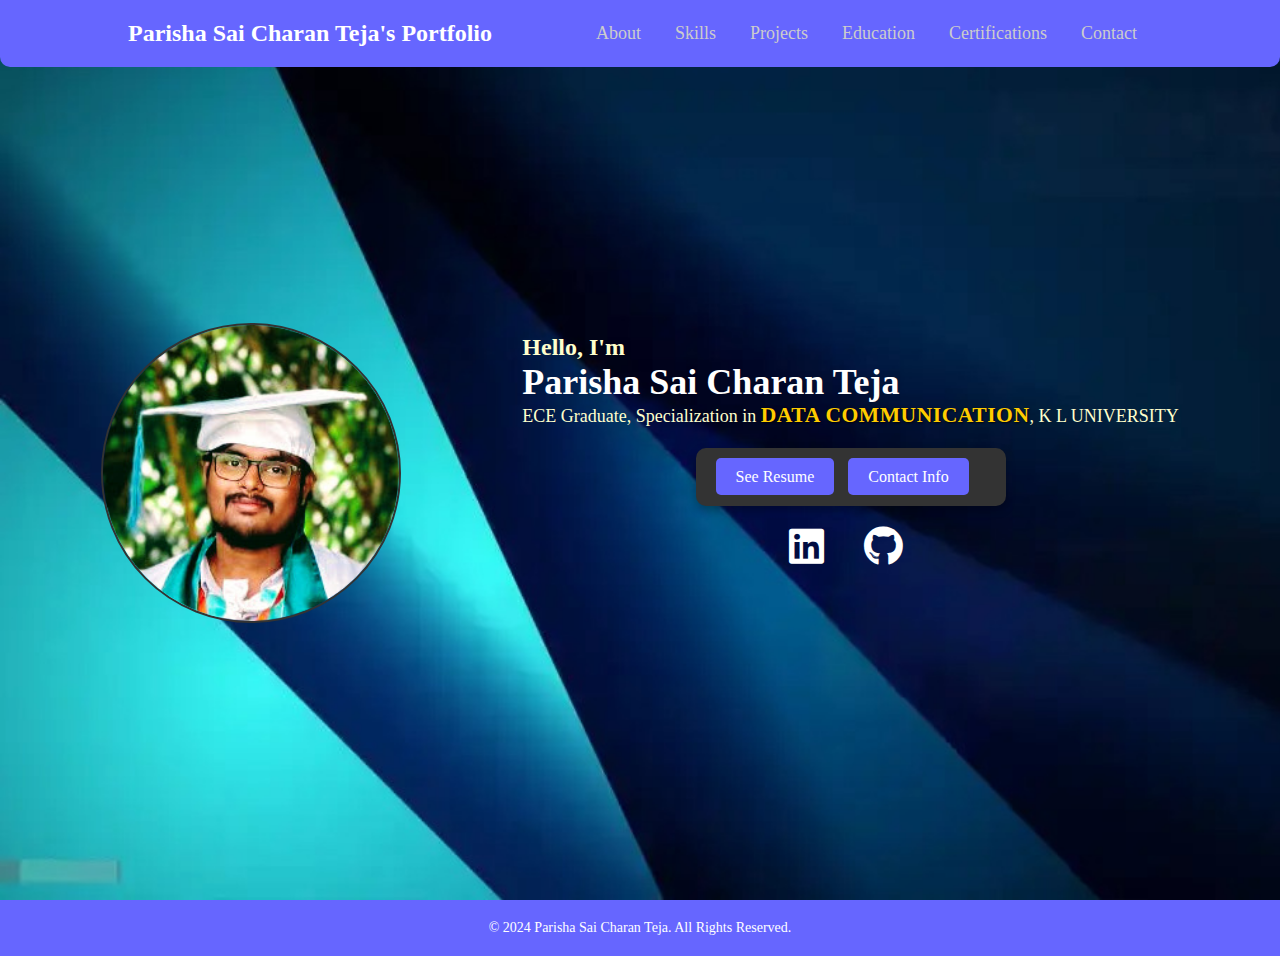
<file: index.html>
<!DOCTYPE html>
<html lang="eng">
<head>
    <title> Welcome to Sai charan teja portfolio</title>
    <meta charset="utf-8"/> 
    <meta name="viewport" content="width=device-width, initial-scale=1, user-scalable=no" />
    <link rel="stylesheet" href="portfolio.css">
    <link href="https://cdnjs.cloudflare.com/ajax/libs/font-awesome/5.15.4/css/all.min.css" rel="stylesheet">
   
</head>
<body>
    <header >
        <div id="dh1">
        <h1><a href="index.html"> Parisha Sai Charan Teja's Portfolio </a></h1>
        </div>
        <div id="dh2">
            <nav>
                <a href="about.html">About</a>
                <a href="skills.html">Skills</a>
                <a href="projects.html">Projects</a>
                <a href="education.html">Education</a>
                <a href="certifications.html">Certifications</a>
                <a href="contact.html">Contact</a>
            </nav>
        </div>
        </header>
        


<section class="me">
    <div class="content">
<div class="ppic">
<img src="saicharanteja-modified.png">
</div>

<div id="h2">
    <h3>Hello, I'm</h3>
    <h1>Parisha Sai Charan Teja</h1>
    <p>ECE Graduate, Specialization in <b class="highlight">DATA COMMUNICATION</b>, K L UNIVERSITY</p>
    <div class="button-box">
        <div class="button">
            <a href="https://drive.google.com/file/d/1B1bgot6JF1Ksb4PaSYXG0qU5LP_HbG7V/view?usp=drive_link" target="_blank" rel="noopener noreferrer">See Resume</a>
            <a href="contact.html">Contact Info</a>
        </div>
    </div>

    <div class="social-links">
        <a href="https://www.linkedin.com/in/sai-charan-teja-6045a1218/" target="_blank" rel="noopener noreferrer">
            <i class="fab fa-linkedin"></i> 
        </a>
        <a href="https://github.com/saicharanteja24" target="_blank" rel="noopener noreferrer">
            <i class="fab fa-github"></i> 
        </a>
    </div>
</div>
</div>
</section>
<footer>
    <div class="footer-content">
        <p>&copy; 2024 Parisha Sai Charan Teja. All Rights Reserved.</p>
    </div>
</footer>


</body>
</file>
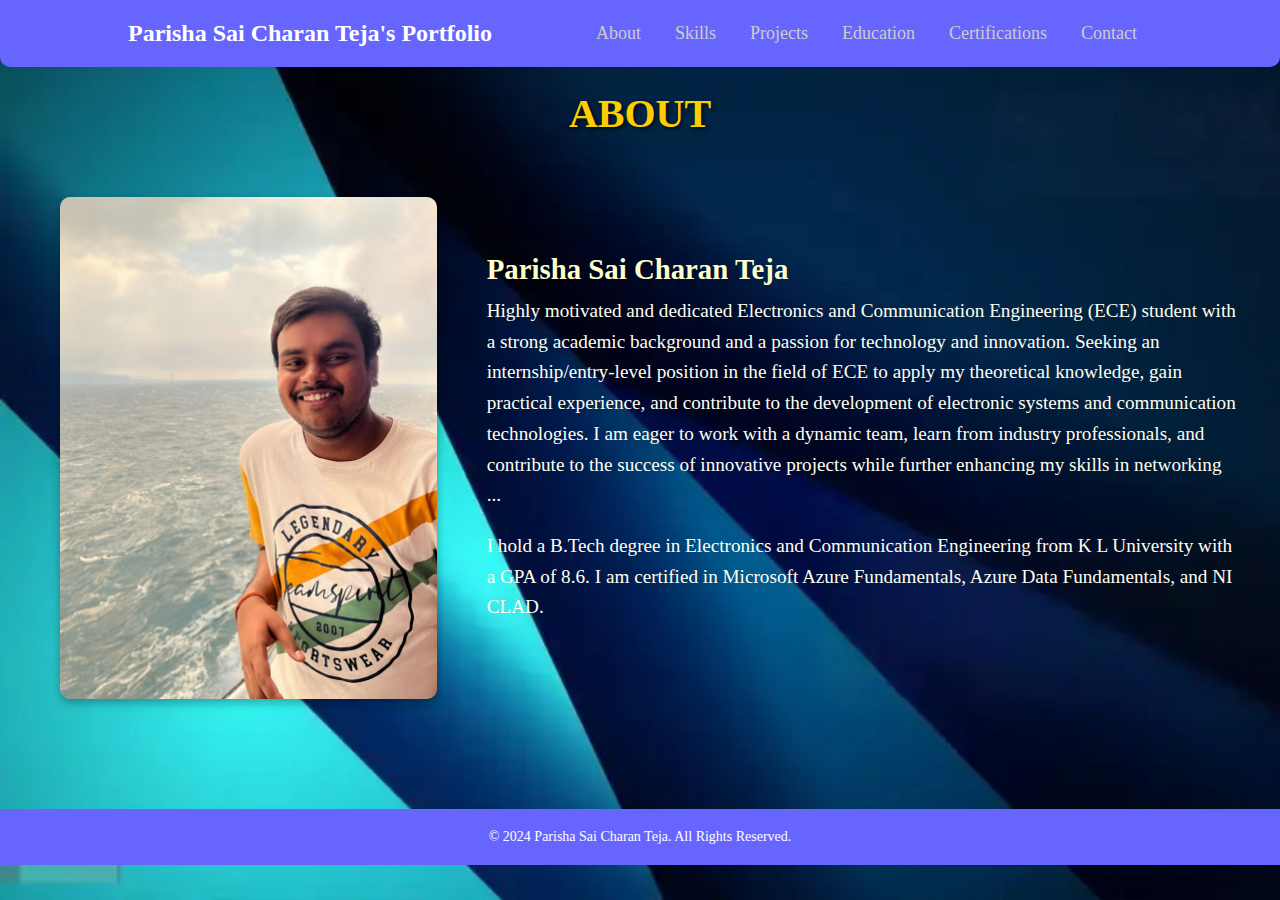
<file: about.html>
<!DOCTYPE html>
<html lang="en">
<head>
    <title>About - Parisha Sai Charan Teja</title>
    <meta charset="utf-8"/> 
    <meta name="viewport" content="width=device-width, initial-scale=1, user-scalable=no" />
    <link rel="stylesheet" href="portfolio.css">
    <link href="https://cdnjs.cloudflare.com/ajax/libs/font-awesome/5.15.4/css/all.min.css" rel="stylesheet">

</head>
<body>
    <header>
        <div id="dh1">
            <h1><a href="index.html">Parisha Sai Charan Teja's Portfolio</a></h1>
        </div>
        <div id="dh2">
            <nav>
                <a href="about.html">About</a>
                <a href="skills.html">Skills</a>
                <a href="projects.html">Projects</a>
                <a href="education.html">Education</a>
                <a href="certifications.html">Certifications</a>
                <a href="contact.html">Contact</a>
            </nav>
        </div>
    </header>

    <section class="about-section">
        <h2 class="about-heading">ABOUT</h2>
        <div class="about-content-container">
            <div class="image-container">
                <img src="CHARAN_.jpg" alt="Profile Image" class="about-image">
            </div>
            <div class="about-details">
                <h3 class="subheading">Parisha Sai Charan Teja</h3>
                <p class="about-description">
                    Highly motivated and dedicated Electronics and Communication Engineering (ECE) 
                student with a strong academic background and a passion for technology and innovation. 
                Seeking an internship/entry-level position in the field of ECE to apply my theoretical knowledge, 
                gain practical experience, and contribute to the development of electronic systems and 
                communication technologies. I am eager to work with a dynamic team, learn from industry professionals,
                and contribute to the success of innovative projects while further
                enhancing my skills in networking ...
                </p>
                <p class="about-description">
                    I hold a B.Tech degree in Electronics and Communication Engineering from K L University with a GPA of 8.6. 
                    I am certified in Microsoft Azure Fundamentals, Azure Data Fundamentals, and NI CLAD.
                </p>
            </div>
        </div>
    </section>
<footer>
    <div class="footer-content">
        <p>&copy; 2024 Parisha Sai Charan Teja. All Rights Reserved.</p>
    </div>
</footer>

</body>
</html>
</file>
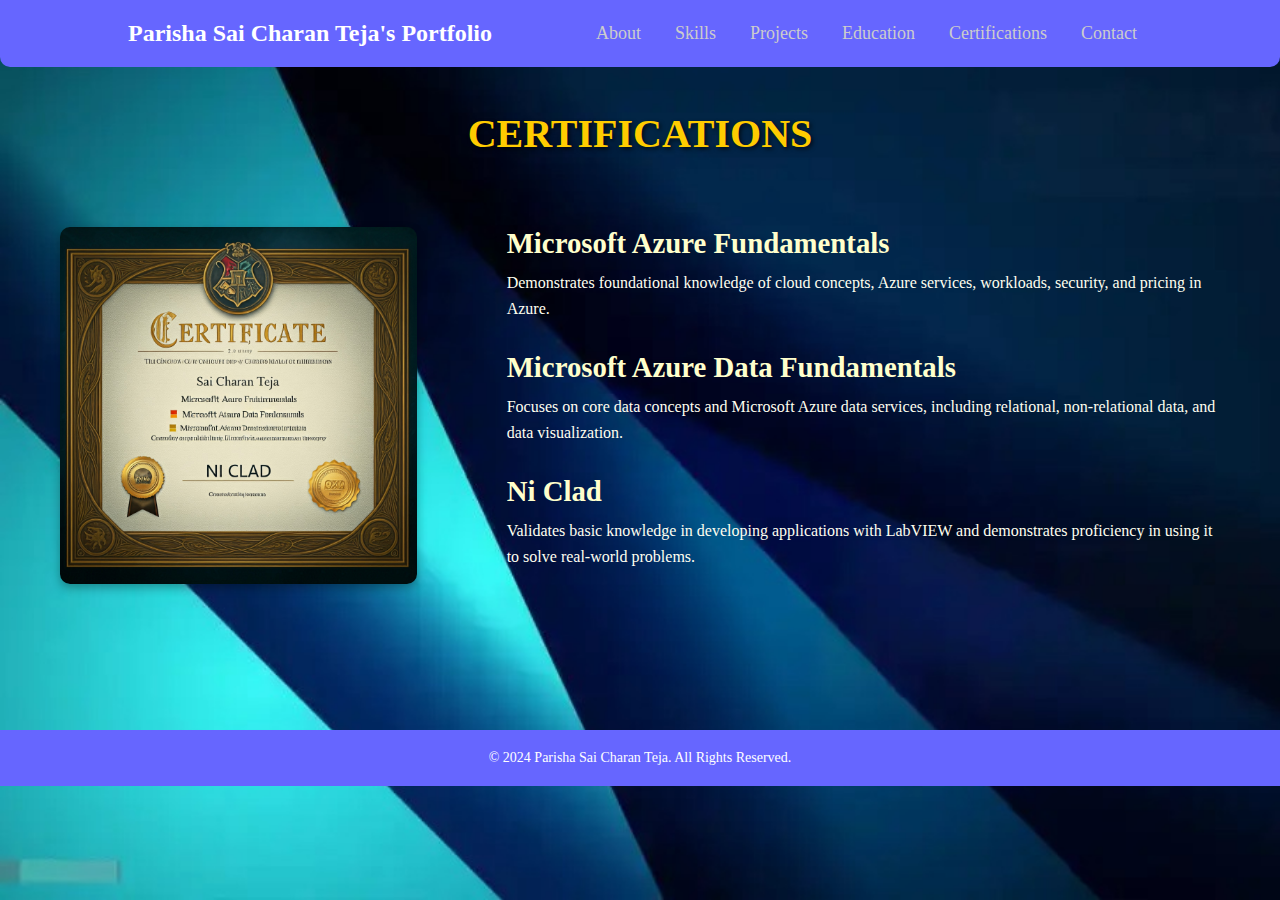
<file: certifications.html>
<!DOCTYPE html>
<html lang="en">
<head>
    <title>Certifications - Parisha Sai Charan Teja</title>
    <meta charset="utf-8"/> 
    <meta name="viewport" content="width=device-width, initial-scale=1, user-scalable=no" />
    <link rel="stylesheet" href="portfolio.css">
    <link href="https://cdnjs.cloudflare.com/ajax/libs/font-awesome/5.15.4/css/all.min.css" rel="stylesheet">
 
</head>
<body>
    <header>
        <div id="dh1">
            <h1><a href="index.html">Parisha Sai Charan Teja's Portfolio</a></h1>
        </div>
        <div id="dh2">
            <nav>
                <a href="about.html">About</a>
                <a href="skills.html">Skills</a>
                <a href="projects.html">Projects</a>
                <a href="education.html">Education</a>
                <a href="certifications.html">Certifications</a>
                <a href="contact.html">Contact</a>
            </nav>
        </div>
    </header>

    <section class="certifications-section">
        <h2 class="certifications-heading">CERTIFICATIONS</h2>
        <div class="certifications-content-container">
            <div class="image-container">
                <img src="certification.jfif" alt="Certifications Image" class="certification-image">
            </div>
            <div class="certifications-details">
                <div class="certification">
                    <h3 class="subheading">Microsoft Azure Fundamentals</h3>
                    <p class="certification-description">
                        Demonstrates foundational knowledge of cloud concepts, Azure services, workloads, security, and pricing in Azure.
                    </p>
                </div>
                <div class="certification">
                    <h3 class="subheading">Microsoft Azure Data Fundamentals</h3>
                    <p class="certification-description">
                        Focuses on core data concepts and Microsoft Azure data services, including relational, non-relational data, and data visualization.
                    </p>
                </div>
                <div class="certification">
                    <h3 class="subheading">Ni Clad </h3>
                    <p class="certification-description">
                        Validates basic knowledge in developing applications with LabVIEW and demonstrates proficiency in using it to solve real-world problems.
                    </p>
                </div>
            </div>
        </div>
    </section>
<footer>
    <div class="footer-content">
        <p>&copy; 2024 Parisha Sai Charan Teja. All Rights Reserved.</p>
    </div>
</footer>

</body>
</html>
</file>
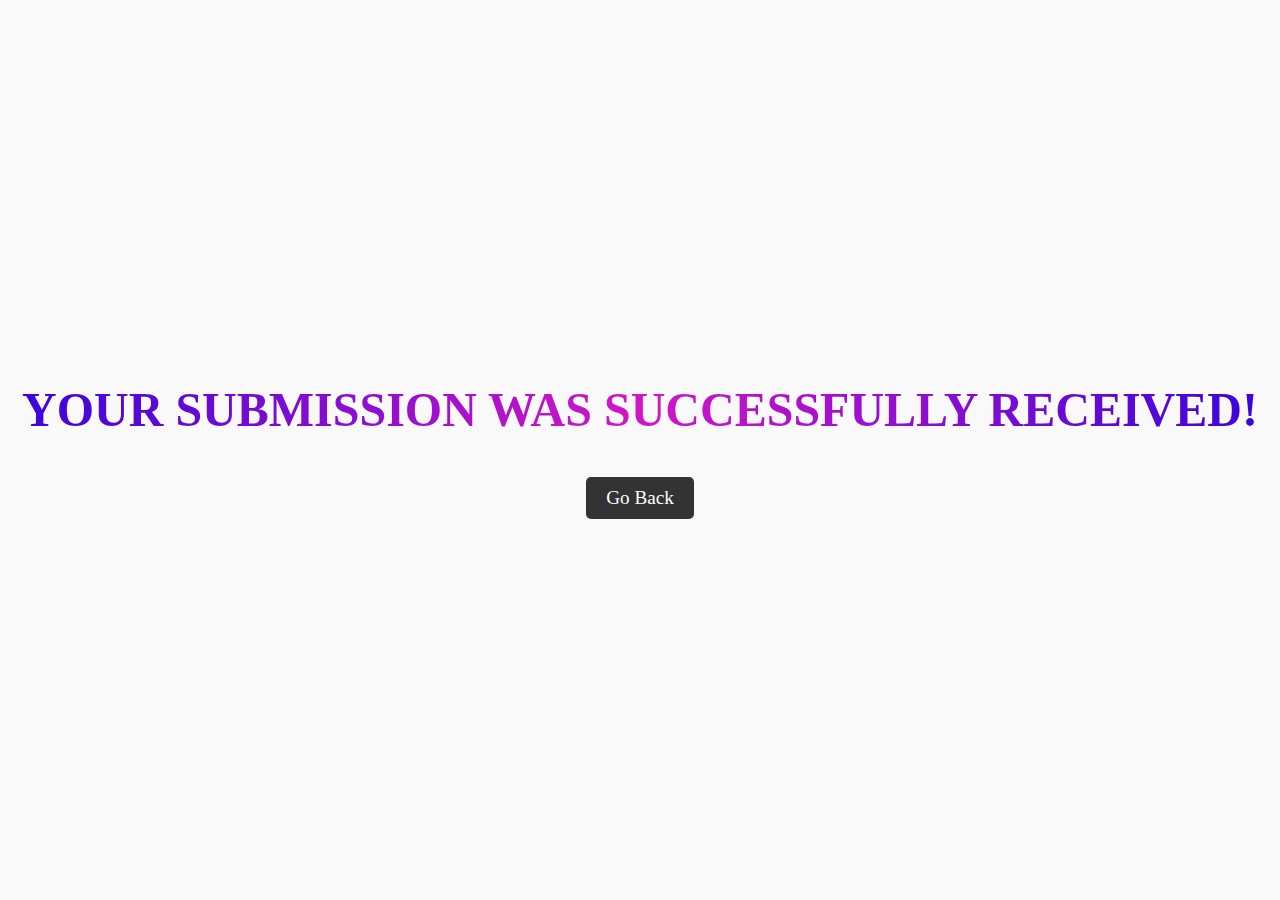
<file: confirmation.html>
<!DOCTYPE html>
<html lang="en">
<head>
    <title>Submission Confirmation</title>
    <meta charset="utf-8"/>
    <meta name="viewport" content="width=device-width, initial-scale=1, user-scalable=no" />
    <link rel="stylesheet" href="portfolio.css">

</head>
<body>
    <div class="confirmation-section">
        <h2 class="confirmation-text">Your submission was successfully received!</h2>
        
        <a href="contact.html" class="back-button">Go Back </a>
    </div>
</body>
</html>
<script>
    
    if (performance.navigation.type === performance.navigation.TYPE_RELOAD) {
        window.location.href = "contact.html";
    }
</script>
</file>
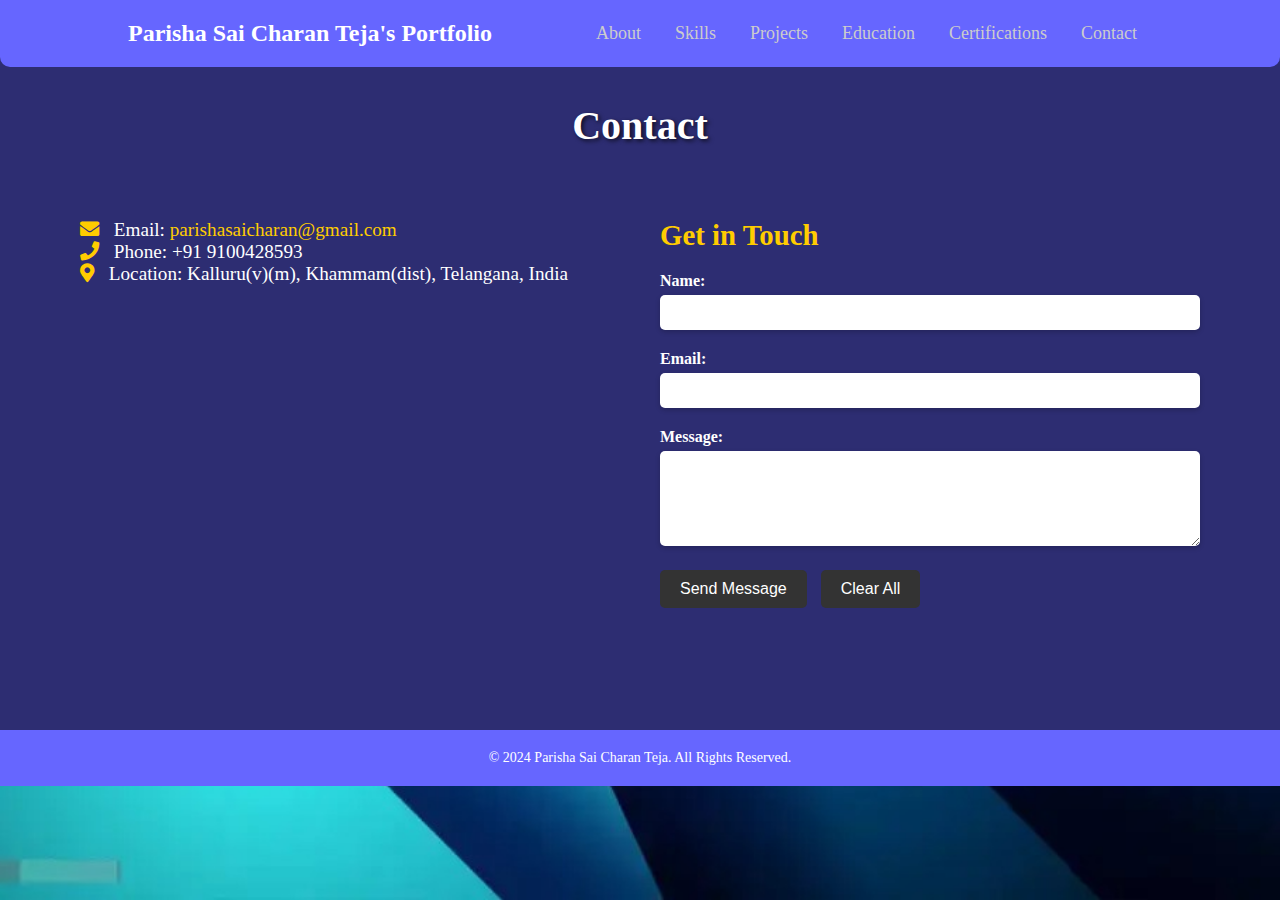
<file: contact.html>
<!DOCTYPE html>
<html lang="en">
<head>
    <title>Contact - Parisha Sai Charan Teja</title>
    <meta charset="utf-8"/> 
    <meta name="viewport" content="width=device-width, initial-scale=1, user-scalable=no" />
    <link rel="stylesheet" href="portfolio.css">
    <link href="https://cdnjs.cloudflare.com/ajax/libs/font-awesome/5.15.4/css/all.min.css" rel="stylesheet">
    
</head>
<body>
    <header>
        <div id="dh1">
            <h1><a href="index.html">Parisha Sai Charan Teja's Portfolio</a></h1>
        </div>
        <div id="dh2">
            <nav>
                <a href="about.html">About</a>
                <a href="skills.html">Skills</a>
                <a href="projects.html">Projects</a>
                <a href="education.html">Education</a>
                <a href="certifications.html">Certifications</a>
                <a href="contact.html">Contact</a>
            </nav>
        </div>
    </header>

    <section class="contact-section">
        <h2 class="contact-heading">Contact</h2>
        <div class="contact-content-container">
            <div class="contact-details">
                <p><i class="fas fa-envelope"></i> Email: <a href="mailto:parishasaicharan@gmail.com">parishasaicharan@gmail.com</a></p>
                <p><i class="fas fa-phone"></i> Phone: +91 9100428593</p>
                <p><i class="fas fa-map-marker-alt"></i> Location: Kalluru(v)(m), Khammam(dist), Telangana, India</p>
            </div>
            <div class="contact-form">
                <h3>Get in Touch</h3>
                <form id="contactForm"action="#" method="post" autocomplete="on">
                    <label for="name">Name:</label>
                    <input type="text" id="name" name="name" required>
                    
                    <label for="email">Email:</label>
                    <input type="email" id="email" name="email" required>

                    <label for="message">Message:</label>
                    <textarea id="message" name="message" rows="5" required></textarea>

                    <button type="submit">Send Message</button>
                    <button type="button" id="clearButton">Clear All</button>
                </form>
                
            </div>
        </div>
    </section>
<footer>
    <div class="footer-content">
        <p>&copy; 2024 Parisha Sai Charan Teja. All Rights Reserved.</p>
    </div>
</footer>


</body>
</html>

<script src="contact.js"></script>
</file>
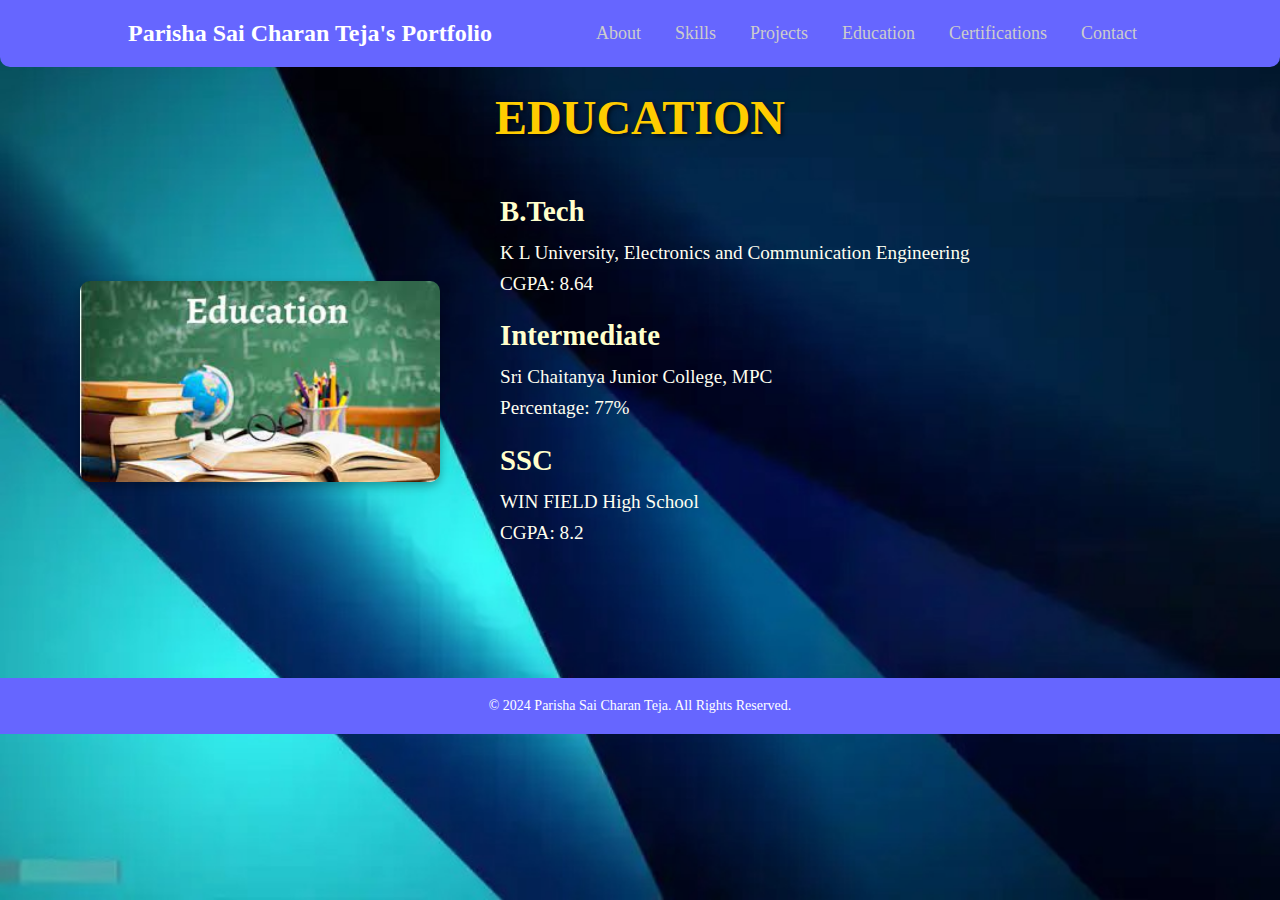
<file: education.html>
<!DOCTYPE html>
<html lang="en">
<head>
    <title>Education - Parisha Sai Charan Teja</title>
    <meta charset="utf-8"/> 
    <meta name="viewport" content="width=device-width, initial-scale=1, user-scalable=no" />
    <link rel="stylesheet" href="portfolio.css">
    <link href="https://cdnjs.cloudflare.com/ajax/libs/font-awesome/5.15.4/css/all.min.css" rel="stylesheet">
   
</head>
<body>
    <header>
        <div id="dh1">
            <h1><a href="index.html">Parisha Sai Charan Teja's Portfolio</a></h1>
        </div>
        <div id="dh2">
            <nav>
                <a href="about.html">About</a>
                <a href="skills.html">Skills</a>
                <a href="projects.html">Projects</a>
                <a href="education.html">Education</a>
                <a href="certifications.html">Certifications</a>
                <a href="contact.html">Contact</a>
            </nav>
        </div>
    </header>
    
    
        <section class="education-section">
            <h2 class="education-heading">EDUCATION</h2>
            <div class="education-content-container">
                <div class="image-container">
                    <img src="education.jpeg" alt="Education Image" class="education-image">
                </div>
                <div class="education-details">
                    <div class="education">
                        <h3 class="subheading">B.Tech</h3>
                        <p class="education-description">
                            K L University, Electronics and Communication Engineering<br>
                            CGPA: 8.64
                        </p>
                    </div>
                    <div class="education">
                        <h3 class="subheading">Intermediate</h3>
                        <p class="education-description">
                            Sri Chaitanya Junior College, MPC<br>
                            Percentage: 77%
                        </p>
                    </div>
                    <div class="education">
                        <h3 class="subheading">SSC</h3>
                        <p class="education-description">
                            WIN FIELD High School<br>
                            CGPA: 8.2
                        </p>
                    </div>
                </div>
            </div>
        </section>
<footer>
    <div class="footer-content">
        <p>&copy; 2024 Parisha Sai Charan Teja. All Rights Reserved.</p>
    </div>
</footer>

    
</body>
</html>
</file>
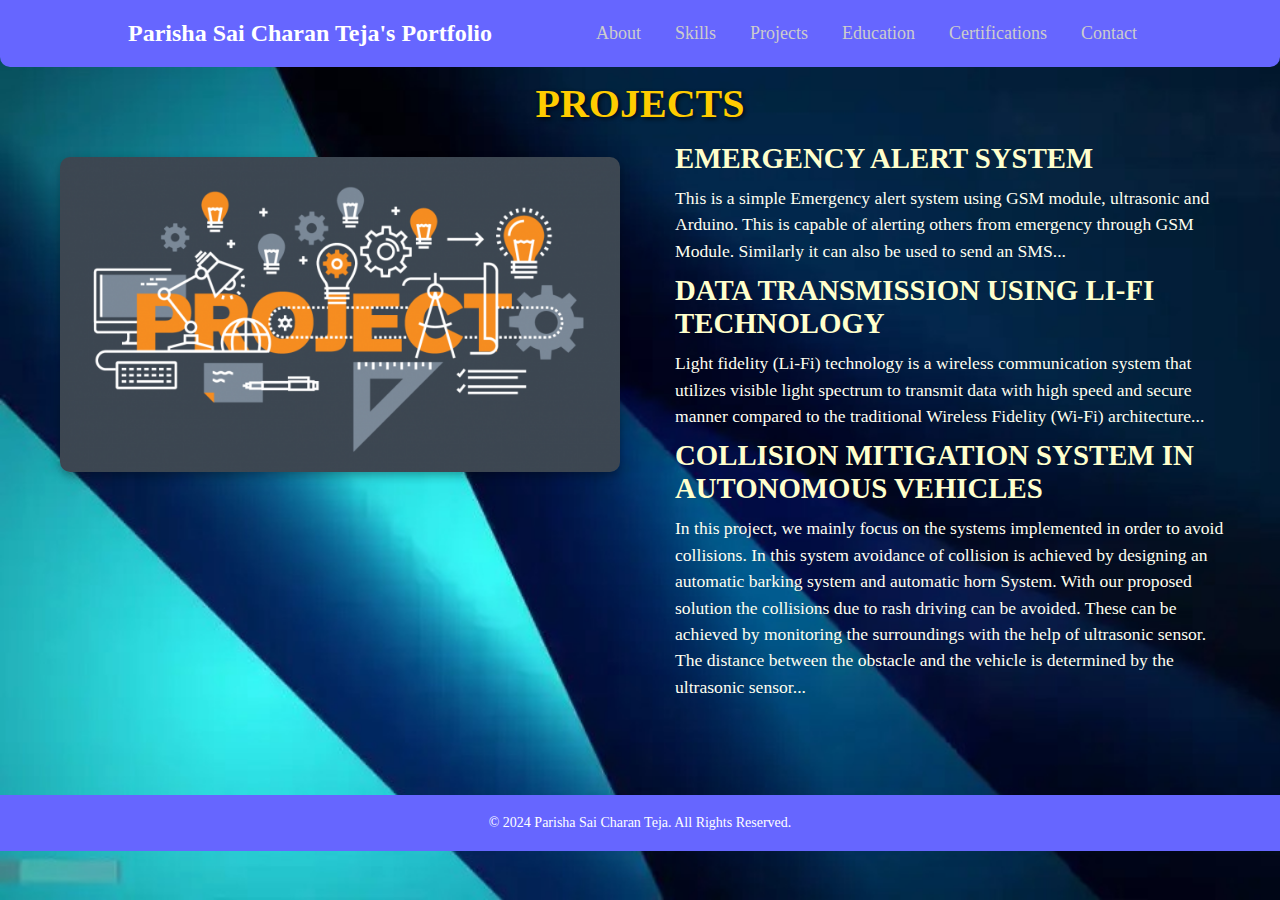
<file: projects.html>
<!DOCTYPE html>
<html lang="en">
<head>
    <title>Projects - Parisha Sai Charan Teja</title>
    <meta charset="utf-8"/> 
    <meta name="viewport" content="width=device-width, initial-scale=1, user-scalable=no" />
    <link rel="stylesheet" href="portfolio.css">
    <link href="https://cdnjs.cloudflare.com/ajax/libs/font-awesome/5.15.4/css/all.min.css" rel="stylesheet">
   
</head>
<body>
    <header>
        <div id="dh1">
            <h1><a href="index.html">Parisha Sai Charan Teja's Portfolio</a></h1>
        </div>
        <div id="dh2">
            <nav>
                <a href="about.html">About</a>
                <a href="skills.html">Skills</a>
                <a href="projects.html">Projects</a>
                <a href="education.html">Education</a>
                <a href="certifications.html">Certifications</a>
                <a href="contact.html">Contact</a>
            </nav>
        </div>
    </header>

    <section class="projects-section">
        <h2 class="projects-heading">PROJECTS</h2>
        <div class="projects-content-container">
            <div class="image-container">
                <img src="project.png" alt="Project Image" class="project-image">
            </div>
            <div class="projects-details">
                <div class="project">
                    <h3 class="subheading"> EMERGENCY ALERT SYSTEM </h3>
                    <p class="project-description">
                        This is a simple Emergency alert system using GSM module, ultrasonic and 
                        Arduino. This is capable of alerting others from emergency through GSM Module.  
                        Similarly it can also be used to send an SMS...
                    </p>
                </div>
                <div class="project">
                    <h3 class="subheading"> DATA TRANSMISSION USING LI-FI TECHNOLOGY</h3>
                    <p class="project-description">
                        Light fidelity (Li-Fi) technology is a wireless communication system that  
                        utilizes visible light spectrum to transmit data with high speed and secure manner 
                        compared to the traditional Wireless Fidelity (Wi-Fi) architecture...
                    </p>
                </div>
                <div class="project">
                    <h3 class="subheading">COLLISION MITIGATION SYSTEM IN AUTONOMOUS VEHICLES </h3>
                    <p class="project-description">
                        In this project, we mainly focus on the systems implemented in order to  
                        avoid collisions. In this system avoidance of collision is achieved by designing an  
                        automatic barking system and automatic horn System. With our proposed solution 
                        the collisions due to rash driving can be avoided. These can be achieved by  
                        monitoring the surroundings with the help of ultrasonic sensor. The distance  
                        between the obstacle and the vehicle is determined by the ultrasonic sensor...
                </div>
            </div>
        </div>
    </section>
<footer>
    <div class="footer-content">
        <p>&copy; 2024 Parisha Sai Charan Teja. All Rights Reserved.</p>
    </div>
</footer>

</body>
</html>
</body>
</html>
</file>
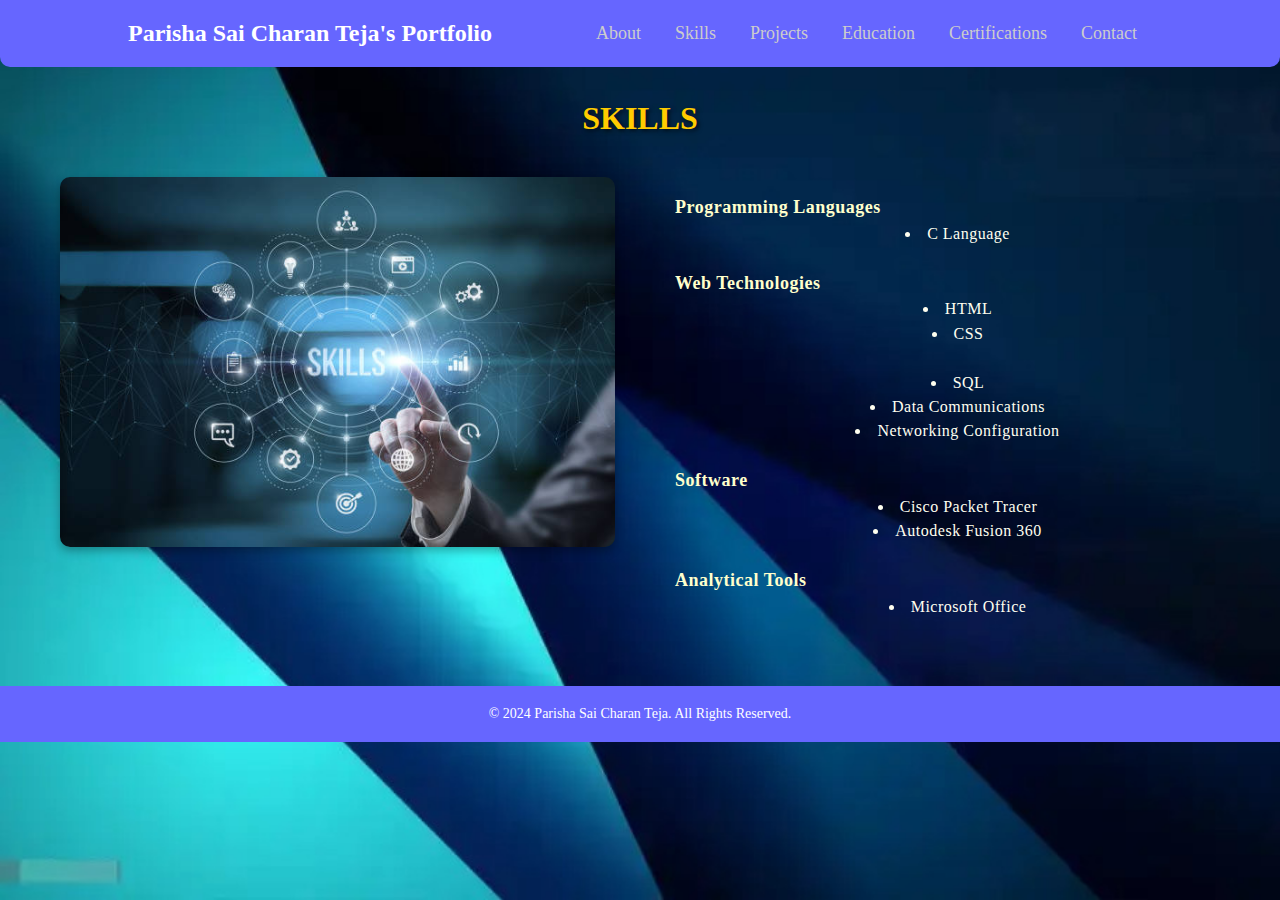
<file: skills.html>
<!DOCTYPE html>
<html lang="en">
<head>
    <title>Skills - Parisha Sai Charan Teja</title>
    <meta charset="utf-8"/> 
    <meta name="viewport" content="width=device-width, initial-scale=1, user-scalable=no" />
    <link rel="stylesheet" href="portfolio.css">
    <link href="https://cdnjs.cloudflare.com/ajax/libs/font-awesome/5.15.4/css/all.min.css" rel="stylesheet">
    
</head>
<body>
    <header>
        <div id="dh1">
            <h1><a href="index.html">Parisha Sai Charan Teja's Portfolio</a></h1>
        </div>
        <div id="dh2">
            <nav>
                <a href="about.html">About</a>
                <a href="skills.html">Skills</a>
                <a href="projects.html">Projects</a>
                <a href="education.html">Education</a>
                <a href="certifications.html">Certifications</a>
                <a href="contact.html">Contact</a>
            </nav>
        </div>
    </header>
 
    <section class="skills-section">
      <h2>SKILLS</h2>
      <div class="skills-content-container">
        <div class="image-container">
            <img src="skills.jpg" alt="Skills Image">
        </div>
        
    <div class="skills-content">
        <div class="skills-section">
          <h3 class="title">Programming Languages</h3>
          <ul class="skills-list">
            <li>C Language</li>
          </ul>
        </div>
    
        <div class="skills-section">
          <h3 class="title">Web Technologies</h3>
          <ul class="skills-list">
            <li>HTML</li>
            <li>CSS</li>
          </ul>
        </div>
    
        <div class="skills-section">
        <ul class="skills-list">
            <li>SQL</li>
            <li>Data Communications</li>
            <li>Networking Configuration</li>
        </ul>
        </div>
    
        <div class="skills-section">
          <h3 class="title">Software</h3>
          <ul class="skills-list">
            <li>Cisco Packet Tracer</li>
            <li>Autodesk Fusion 360</li>
          </ul>
        </div>
    
        <div class="skills-section">
          <h3 class="title">Analytical Tools</h3>
          <ul class="skills-list">
            <li>Microsoft Office</li>
          </ul>
        </div>
    </div>
    </div>
    </section>
<footer>
  <div class="footer-content">
      <p>&copy; 2024 Parisha Sai Charan Teja. All Rights Reserved.</p>
  </div>
</footer>

</body>
</html>
</file>
<file: portfolio.css>
*{
    margin: 0;
    padding: 0;
    box-sizing: border-box;
}
body{
    background-image: url("background4.jpg");
    background-repeat: no-repeat;
    background-attachment: fixed;
    background-size: cover;

}

header{
    position: fixed;
    top: 0%;
    left: 0%;
    width: 100%;
    padding: 20px 10%;
    display: flex;
    justify-content: space-between;
    align-items: center;
    z-index: 100;
    background-color: #6666ff;
    border-radius: 0% 0% 10px 10px;
    animation: fadeIn 1s ease-in-out;

    
}

@media (max-width: 768px) {
    .content {
        flex-direction: column; 
        align-items: center;
        padding: 10px; 
        margin-top: 80px;
    }

    .ppic {
        margin-right: 0; 
        margin-bottom: 20px; 
        margin-top: 50px;
    }

    #h2 h1 {
        font-size: 28px; 
    }

    #h2 h3 {
        font-size: 20px; 
    }

    body {
        padding-top: 100px;
    }
    .button-box {
        display: flex;
        flex-direction: row;
        justify-content: center;
        width: 100%;
        padding: 15px;
    }

    .button {
        display: flex;
        flex-direction: column;
        align-items: center;
        margin: 0 10px;
    }

    .button a {
        width: auto;
        margin: 10px 0;
        text-align: center;
    }
}



#dh1 h1{
    text-align: left;
    margin-top: 0%;
    color: white;
    font-size: 1.5rem;
}
#dh1 h1 a{
    color: white;           
    text-decoration: none;
}

#dh1 h1 a:hover {
    color: #da71b7;
    transition: color 0.3s ease;
}

#dh2  a{
margin: 0 15px;
text-decoration: none;
color: #ccc;
font-size: large;


}

#dh2 a:hover{
    color: #da71b7;
    transition: color 0.3s ease;

}

.content {
    display: flex;
    align-items: center;
    height: 100vh;
    padding: 20px;
    justify-content: space-evenly;

}

.ppic{
    margin-right: 40px;
    margin-top: 50px;
    animation: slideInFromLeft 1.5s ease-out;
    

}
.ppic img{
width:300px;
height:300px;
border-radius:50%;
border:2px solid #333;

}

#h2 {
    text-align: start;
    color: #e0e0e0; 
    justify-content: space-between;
    animation: fadeInUp 1s ease-out;
}



#h2 h1 {
    font-size: 36px;
    color: #ffffff; 
}
#h2 h3 {
    font-size: 24px;
    color: #ffffcc;
}
#h2 p {
    font-size: 18px;
    color: #ffffcc;
    margin-bottom: 20px;
}
.highlight {
    font-weight: 900; 
    color: #ffcc00; 
    font-size: 1.2em; 
    text-shadow: 1px 1px 2px rgba(0, 0, 0, 0.8); 
    letter-spacing: 0.5px; 
}


.button-box {
    padding: 20px;
    background-color: #333333; 
    border-radius: 10px;
    width: 310px;
    margin: 20px auto;
    box-shadow: 0px 4px 10px rgba(0, 0, 0, 0.3); 
    display: flex;
    justify-content: space-between;
    text-align: center;
    
}
.button a{
    text-decoration: none;
    padding: 10px 20px;
    background-color: #6666ff;
    color: white;
    border-radius: 5px;
    margin-right: 10px;
    transition: background-color 0.3s ease, color 0.3s ease;
    animation: pulse 1s infinite ease-in-out;
}

.button a:hover {
    background-color: #da71b7; 
    color: #000; 
}

.social-links {
    display: flex;
    justify-content: center;
    margin-top: 20px;
}

.social-links a {
    margin: 0 15px;
    text-decoration: none;
    color: #fff;
    font-size: 18px;
    transition: color 0.3s ease;
    animation: fadeIn 1s ease-out;

}

.social-links a i {
    font-size: 40px;
    margin-right: 10px;
}

.social-links a:hover {
    color: #da71b7;
}
@keyframes fadeIn {
    0% {
        opacity: 0;
    }
    100% {
        opacity: 1;
    }
}

@keyframes slideInFromLeft {
    0% {
        transform: translateX(-100%);
        opacity: 0;
    }
    100% {
        transform: translateX(0);
        opacity: 1;
    }
}

@keyframes fadeInUp {
    0% {
        transform: translateY(30px);
        opacity: 0;
    }
    100% {
        transform: translateY(0);
        opacity: 1;
    }
}

@keyframes pulse {
    0% {
        transform: scale(1);
    }
    50% {
        transform: scale(1.05);
    }
    100% {
        transform: scale(1);
    }
}

/******************************* ABOUT PAGE CSS ***************************************/    
.about-section {
    text-align: center;
    margin: 40px auto; 
    padding: 50px 0;
}

.about-heading {
    font-size: 2.5rem;
    color: #ffcc00;
    margin-bottom: 40px;
    text-align: center;
    text-shadow: 2px 2px 4px rgba(0, 0, 0, 0.7);
}

.about-content-container {
    display: flex;
    justify-content: center;
    align-items: center;
    max-width: 1200px;
    margin: 0 auto;
}

.image-container {
    flex: 1;
    text-align: center;
}

.about-image {
    width: 10px;
    height: 20px;
    border-radius: 10px;
    box-shadow: 0 4px 8px rgba(0, 0, 0, 0.2);
}

.about-details {
    flex: 2;
    padding-left: 30px;
}

.subheading {
    font-size: 2rem;
    color: #ffffcc;
    margin-bottom: 20px;
    text-align: left;
}

.about-description {
    font-size: 1.2rem;
    color:   #FFFFF0;
    line-height: 1.6;
    margin-bottom: 20px;
    text-align: left;
}

@media (max-width: 768px) {
    .about-content-container  {
        flex-direction: column; 
    }

    .image-container {
        max-width: 100%; 
        margin-bottom: 0px; 
    }
}

        .about-section {
            animation: fadeIn 1.5s ease-in-out;
        }

        .about-heading {
            animation: zoomOut 1.5s ease-out;
        }

        .about-content-container {
      
            animation: zoomOut 2s ease-out;
        }

        .image-container {
           
            animation: zoomOut 1.5s ease-in-out;
        }

        

        
        .about-description {
           
            animation: zoomOut 2s ease-in-out;
        }



        @keyframes zoomOut {
            0% {
                transform: scale(0);
                opacity: 0;
            }
            100% {
                transform: scale(1);
                opacity: 1;
            }
        }
/************************************************** SKILLS PAGE CSS ********************************************/

.skills-section {
    max-width: 1200px;
    margin: 30px auto ; 
    padding: 0;
    text-align: center; 
}


.skills-section h2 {
    text-align: center;
    color: #ffcc00;
    font-size: 2rem;
    margin-bottom: 20px;
    padding-top: 70px;
    text-shadow: 2px 2px 4px rgba(0, 0, 0, 0.7);

    
}


.skills-content-container {
    display: flex;
    justify-content: space-between;
    gap: 30px;
    align-items: flex-start; 
    flex-wrap: wrap; 
    
}


.image-container {
    flex: 1;
    max-width: 50%;
    padding-right: 20px;
}

.image-container img {
    width: 150%;
    height: auto;
    border-radius: 10px;
}


.skills-content {
    flex: 1;
    width: 40%;
    padding: 10px;
    color: #ff5722;
    text-align: left; 
    line-height: 1.2;
    font-size: 14px;
    letter-spacing: 0.5px;
}


.title {
    color: #ffffcc;
    font-size: 18px;
    margin-bottom: 5px;
    margin-top: 5px;
    text-align: left;
}

.skills-list {
    list-style-type: disc;
    list-style-position: inside;
    padding-left: 10px;
    margin-bottom: 0px;
    color:  #FFFFF0;
}

.skills-list li {
    font-size: 16px;
    margin-bottom: 5px;
    text-align: calc((100% - width(content)) / 2);
}

@media (max-width: 768px) {
    .skills-content-container  {
        flex-direction: column; 
    }

    .image-container {
        max-width: 100%; 
        margin-bottom: 0px; 
    }
}


.skills-section {
    animation: fadeIn 1.5s ease-in-out;
}

.skills-section h2 {
    animation: zoomOut 1.5s ease-out;
}



.image-container {
           
    animation: zoomOut 1.5s ease-in-out;
}
.skills-content {
    animation: fadeIn 1.5s ease-in-out;
}

.skills-list li {
    animation: slideInFromLeft 1.5s ease-in-out;
}


@keyframes fadeIn {
    0% {
        opacity: 0;
    }
    100% {
        opacity: 1;
    }
}

@keyframes zoomOut {
    0% {
        transform: scale(0);
        opacity: 0;
    }
    100% {
        transform: scale(1);
        opacity: 1;
    }
  }

@keyframes fadeInUp {
    0% {
        transform: translateY(20px);
        opacity: 0;
    }
    100% {
        transform: translateY(0);
        opacity: 1;
    }
}


/************************************************* PROJECT PAGE CSS ***********************************************/

.projects-section {
    max-width: 1200px;
    margin: 80px auto; 
    padding: 0px;
    text-align: left;
    flex-grow: 1;
}

.projects-heading {
    color: #ffcc00;
    font-size: 2.5rem;
    margin-bottom: 10px;
    text-align: center;
    text-shadow: 2px 2px 4px rgba(0, 0, 0, 0.7);
}

.projects-content-container {
    display: flex;
    align-items: flex-start; 
    gap: 20px; 
    flex-wrap: wrap; 
    padding-bottom: 0;
    margin-bottom: 0;

}



.image-container {
    flex: 1;
    max-width: 100%; 
    padding-right: 10px; 
}

.image-container img {
    width: 100%; 
    height: auto;
    border-radius: 10px; 
    box-shadow: 0px 4px 10px rgba(0, 0, 0, 0.3); 
}

.projects-details {
    flex: 1; 
    padding: 5px;
}



.subheading {
    font-size: 1.6rem;
    color: #ffffcc;
    margin-bottom: 5px;
    text-align: left;
}

.project-description {
    font-size: 1.1rem;
    color: #FFFFF0;
    line-height: 1.5; 
    margin-bottom: 10px;
    text-align: left;
    
}


@media (max-width: 768px) {
    .projects-content-container {
        flex-direction: column; 
    }

    .image-container {
        max-width: 100%; 
        margin-bottom: 0px; 
    }
}



.projects-section {
    animation: fadeIn 1.5s ease-in-out;
}

.projects-heading {
    animation: slideInFromTop 1.5s ease-out;
}

.projects-content-container {
    display: flex;
    flex-wrap: wrap;
    gap: 30px;
    justify-content: space-between;
    animation: fadeInUp 2s ease-in-out;
}

.image-container {
    animation: zoomOut 1.5s ease-in-out;
}


.project {
    animation: fadeInLeft 1.5s ease-in-out;
}

.project .subheading {
    animation: slideInFromLeft 1.5s ease-in-out;
}

.project-description {
    animation: fadeIn 2s ease-in-out;
}

/* Keyframes */
@keyframes fadeIn {
    0% {
        opacity: 0;
    }
    100% {
        opacity: 1;
    }
}

@keyframes fadeInUp {
    0% {
        transform: translateY(20px);
        opacity: 0;
    }
    100% {
        transform: translateY(0);
        opacity: 1;
    }
}

@keyframes slideInFromTop {
    0% {
        transform: translateY(-20px);
        opacity: 0;
    }
    100% {
        transform: translateY(0);
        opacity: 1;
    }
}

@keyframes zoomIn {
    0% {
        transform: scale(0);
        opacity: 0;
    }
    100% {
        transform: scale(1);
        opacity: 1;
    }
}
@keyframes fadeInLeft {
    0% {
        transform: translateX(-30px);
        opacity: 0;
    }
    100% {
        transform: translateX(0);
        opacity: 1;
    }
}





/********************************************************************* EDUCATION PAGE CSS ***************************************/
.education-section {
    padding-top: 150px;
    max-width: 1200px;
    margin: 90px auto;
    padding: 0;
    display: flex;
    flex-direction: column;
    align-items: center;
}


.education-heading {
    font-size: 3rem;
    text-align: center;
    color: #ffcc00;
    margin-bottom: 30px;
    text-shadow: 2px 2px 4px rgba(0, 0, 0, 0.7);
}


.education-content-container {
    display: flex;
    justify-content: space-between;
    align-items: center;
    width: 100%;
    padding: 20px;
}


.image-container {
    flex: 1;
    max-width: 100%;
    padding-right: 10px;
    
}

.education-image {
    width: 200%;
    height: auto;
    border-radius: 10px;
}


.education-details {
    flex: 2;
    margin-left: 40px;
}

.education {
    margin-bottom: 20px;
}

.subheading {
    font-size: 1.8rem;
    color: #ffffcc;
    margin-bottom: 10px;
    text-align: left;
}

.education-description {
    font-size: 1.2rem;
    color: #FFFFF0;
    line-height: 1.6;
    text-align: left;
}


@media (max-width: 768px) {
    .education-content-container {
        flex-direction: column;
        text-align: center;
    }

    .education-image {
        max-width: 70%;
        margin-bottom: 20px;
    }

    .education-details {
        margin-left: 0;
    }
    
}

.education-section {
    animation: fadeIn 1.5s ease-in-out;
}

.education-heading {
    animation: slideInFromTop 1.5s ease-out;
}

.education-content-container {
   
    animation: fadeInUp 2s ease-in-out;
}

.image-container {

    animation: zoomIn 1.5s ease-in-out;
}



.education {
    animation: slideInFromLeft 1.5s ease-in-out;
  
}

.subheading {
   
    animation: fadeIn 1.5s ease-in-out;
}

.education-description {
   
    animation: fadeIn 1.5s ease-in-out;
}


@keyframes fadeIn {
    0% {
        opacity: 0;
    }
    100% {
        opacity: 1;
    }
}

@keyframes slideInFromTop {
    0% {
        transform: translateY(-20px);
        opacity: 0;
    }
    100% {
        transform: translateY(0);
        opacity: 1;
    }
}

@keyframes fadeInUp {
    0% {
        transform: translateY(20px);
        opacity: 0;
    }
    100% {
        transform: translateY(0);
        opacity: 1;
    }
}

@keyframes zoomIn {
    0% {
        transform: scale(0);
        opacity: 0;
    }
    100% {
        transform: scale(1);
        opacity: 1;
    }
}

/*********************************************** CERTIFICATION PAGE CSS ****************************************/

.certifications-section {
    display: flex;
    margin: 60px auto;
    flex-direction: column;
    align-items: center;
    padding: 50px 0;
    text-align: center;
}

.certifications-heading {
    font-size: 2.5rem;
    color: #ffcc00;
    text-shadow: 2px 2px 4px rgba(0, 0, 0, 0.7);
    margin-bottom: 50px;
}

.certifications-content-container {
    display: flex;
    align-items: flex-start;
    justify-content: center;
    gap: 50px;
    max-width: 1200px;
    margin: 0 auto;
}

.image-container {
    flex: 1;
    display: flex;
    justify-content: center;
    padding: 20px;
}

.certification-image {
    max-width: 400px;
    width: 100%;
    border-radius: 10px;
    box-shadow: 0 4px 10px rgba(0, 0, 0, 0.3);
}

.certifications-details {
    flex: 2;
    text-align: left;
    padding: 20px; 
}

.certification {
    margin-bottom: 30px;
}

.subheading {
    font-size: 1.8rem;
    color: #ffffcc;
    margin-bottom: 10px;
    text-align: left;
}

.certification-description {
    font-size: 1rem;
    color: #FFFFF0;
    line-height: 1.6;
    text-align: left;
}


@media (max-width: 768px) {
    .certifications-content-container {
        flex-direction: column;
        gap: 30px;
    }

    .certification-image {
        max-width: 250px;
    }

    .certifications-heading {
        font-size: 2rem;
    }

    .subheading {
        font-size: 1.5rem;
    }

    .certification-description {
        font-size: 0.9rem;
    }
}

.certifications-section {
    animation: fadeIn 1.5s ease-in-out;
}

.certifications-heading {
    animation: slideInFromTop 1.5s ease-out;
}

.certifications-content-container {
  
    animation: fadeInUp 2s ease-in-out;
}

.image-container {
   
    animation: zoomIn 1.5s ease-in-out;
}




.certification {
    animation: slideInFromRight 1.5s ease-in-out;
 
}

.subheading {
 
    animation: fadeIn 1.5s ease-in-out;
}

.certification-description {
  
    animation: fadeIn 1.5s ease-in-out;
}


@keyframes fadeIn {
    0% {
        opacity: 0;
    }
    100% {
        opacity: 1;
    }
}

@keyframes slideInFromTop {
    0% {
        transform: translateY(-20px);
        opacity: 0;
    }
    100% {
        transform: translateY(0);
        opacity: 1;
    }
}

@keyframes fadeInUp {
    0% {
        transform: translateY(20px);
        opacity: 0;
    }
    100% {
        transform: translateY(0);
        opacity: 1;
    }
}

@keyframes zoomIn {
    0% {
        transform: scale(0);
        opacity: 0;
    }
    100% {
        transform: scale(1);
        opacity: 1;
    }
}

@keyframes slideInFromRight {
    0% {
        transform: translateX(30px);
        opacity: 0;
    }
    100% {
        transform: translateX(0);
        opacity: 1;
    }
}


/************************************************** CONTACT PAGE CSS *******************************************/

.contact-section {
    padding: 102px 0;
    text-align: center;
     background-color: #2d2d72;
    color: #fff;
}

.contact-heading {
    font-size: 2.5rem;
    color: #ffffff;
    text-shadow: 2px 2px 4px rgba(0, 0, 0, 0.7);
    margin-bottom: 50px;
}

.contact-content-container {
    display: flex;
    justify-content: space-around;
    flex-wrap: wrap;
    max-width: 1200px;
    margin: 0 auto;
    padding: 0 20px;
}

.contact-details {
    flex: 1;
    font-size: 1.2rem;
    text-align: left;
    padding: 20px;
}

.contact-details i {
    margin-right: 10px;
    color: #ffcc00;
}

.contact-form {
    flex: 1;
    text-align: left;
    padding: 20px;
}

.contact-form h3 {
    margin-bottom: 20px;
    font-size: 1.8rem;
    color: #ffcc00;
}

.contact-form label {
    display: block;
    margin-bottom: 5px;
    font-weight: bold;
}

.contact-form input, .contact-form textarea {
    width: 100%;
    padding: 10px;
    margin-bottom: 20px;
    border: none;
    border-radius: 5px;
    box-shadow: 0 2px 5px rgba(0, 0, 0, 0.2);
}

.contact-form button {
    padding: 10px 20px;
    background-color: #333;
    color:  white;
    border: none;
    border-radius: 5px;
    font-size: 1rem;
    cursor: pointer;
    transition: background-color 0.3s;
    margin-right: 10px;
}


.contact-form button:hover {
    background-color: #ff9900;
}

@media (max-width: 768px) {
    .contact-content-container {
        flex-direction: column;
    }

    .contact-form, .contact-details {
        text-align: center;
        padding: 10px;
    }

    .contact-form button {
        width: 100%;
    }
}
.contact-details a {
    color: #ffcc00; 
    text-decoration: none; 
}

.contact-details a:hover {
    color: #ff9900; 
}


.spinner {
    border: 4px solid rgba(255, 255, 255, 0.3); 
    border-top: 4px solid #ffffff; 
    width: 30px;
    height: 30px;
    border-radius: 50%;
    animation: spin 1s linear infinite;
    margin: 10px auto; /* Centering */
}

@keyframes spin {
    0% { transform: rotate(0deg); }
    100% { transform: rotate(360deg); }
}

.contact-section {
    animation: fadeIn 1.5s ease-in-out;
}

.contact-heading {
    animation: slideInFromTop 1.5s ease-out;
}

.contact-content-container {
   
    animation: fadeInUp 2s ease-in-out;
}

.contact-details p {
    animation: fadeIn 1s ease-in-out;
  
}

.contact-form {
    animation: zoomIn 1.5s ease-in-out;
}

.contact-form h3 {
    animation: fadeIn 1.5s ease-in-out;
  
}

.contact-form label {
  
    animation: fadeInLeft 1.2s ease-in-out;
}

.contact-form input,
.contact-form textarea {
  
    animation: fadeInRight 1.2s ease-in-out;
}

.contact-form button {
 
    animation: slideInFromBottom 1.5s ease-in-out;
}

button:hover {
    
    animation: pulse 0.8s ease-in-out infinite;
}

/* Keyframes */
@keyframes fadeIn {
    0% {
        opacity: 0;
    }
    100% {
        opacity: 1;
    }
}

@keyframes slideInFromTop {
    0% {
        transform: translateY(-20px);
        opacity: 0;
    }
    100% {
        transform: translateY(0);
        opacity: 1;
    }
}

@keyframes fadeInUp {
    0% {
        transform: translateY(20px);
        opacity: 0;
    }
    100% {
        transform: translateY(0);
        opacity: 1;
    }
}

@keyframes zoomIn {
    0% {
        transform: scale(0.9);
        opacity: 0;
    }
    100% {
        transform: scale(1);
        opacity: 1;
    }
}

@keyframes fadeInLeft {
    0% {
        transform: translateX(-15px);
        opacity: 0;
    }
    100% {
        transform: translateX(0);
        opacity: 1;
    }
}

@keyframes fadeInRight {
    0% {
        transform: translateX(15px);
        opacity: 0;
    }
    100% {
        transform: translateX(0);
        opacity: 1;
    }
}

@keyframes slideInFromBottom {
    0% {
        transform: translateY(20px);
        opacity: 0;
    }
    100% {
        transform: translateY(0);
        opacity: 1;
    }
}

@keyframes pulse {
    0%, 100% {
        transform: scale(1);
    }
    50% {
        transform: scale(1.05);
    }
}

/*************************************************  Footer CSS ******************************************************/

footer {
    background-color: #6666ff;
    text-align: center;
    padding: 20px 0;
    position: relative;
    bottom: 0;
    width: 100%;
    color: white;
    
}

footer p {
    margin: 0;
    font-size: 14px;
}

@media (max-width: 768px) {
    footer {
        padding: 10px 0;
    }

    footer p {
        font-size: 12px;
    }
}




footer {

    animation: fadeIn 1.5s forwards; 
}


@keyframes fadeIn {
    0% {
        opacity: 0;
    }
    100% {
        opacity: 1;
    }
}



/*******************************************************CONFORMATION PAGE***********************************************************/


.confirmation-section {
    display: flex;
    justify-content: center;
    align-items: center;
    height: 100vh; 
    text-align: center;
    flex-direction: column; 
    background-color: #f9f9f9; 
}


.confirmation-text {
    font-size: 3rem;
    background: radial-gradient(circle, rgb(211, 22, 198),rgb(58,4,221));
    color: transparent;
    background-clip: text;
    -webkit-background-clip: text;
    text-transform: uppercase;
    margin: 0;
    margin-bottom: 20px;
}


.back-button {
    display: inline-block;
    margin-top: 20px;
    font-size: 1.2rem;
    color: #ffffff;
    text-decoration: none;
    background-color: #333333; 
    padding: 10px 20px;
    border-radius: 5px;
    transition: background-color 0.3s ease;
}

.back-button:hover {
    background-color: #ff9900;
}


.confirmation-section {
    
    animation: fadeInScale 1.5s ease-in-out;
  
}

.confirmation-text {
    
    animation: slideInFromTop 1s ease-out;
}

.back-button {
  
    animation: fadeInUp 1.5s ease;
}

.back-button:hover {
   
    animation: pulse 0.8s ease-in-out infinite;
}


@keyframes fadeInScale {
    0% {
        opacity: 0;
        transform: scale(0.8);
    }
    100% {
        opacity: 1;
        transform: scale(1);
    }
}

@keyframes slideInFromTop {
    0% {
        opacity: 0;
        transform: translateY(-20px);
    }
    100% {
        opacity: 1;
        transform: translateY(0);
    }
}

@keyframes fadeInUp {
    0% {
        opacity: 0;
        transform: translateY(20px);
    }
    100% {
        opacity: 1;
        transform: translateY(0);
    }
}

@keyframes pulse {
    0%, 100% {
        transform: scale(1);
    }
    50% {
        transform: scale(1.05);
    }
}
</file>
